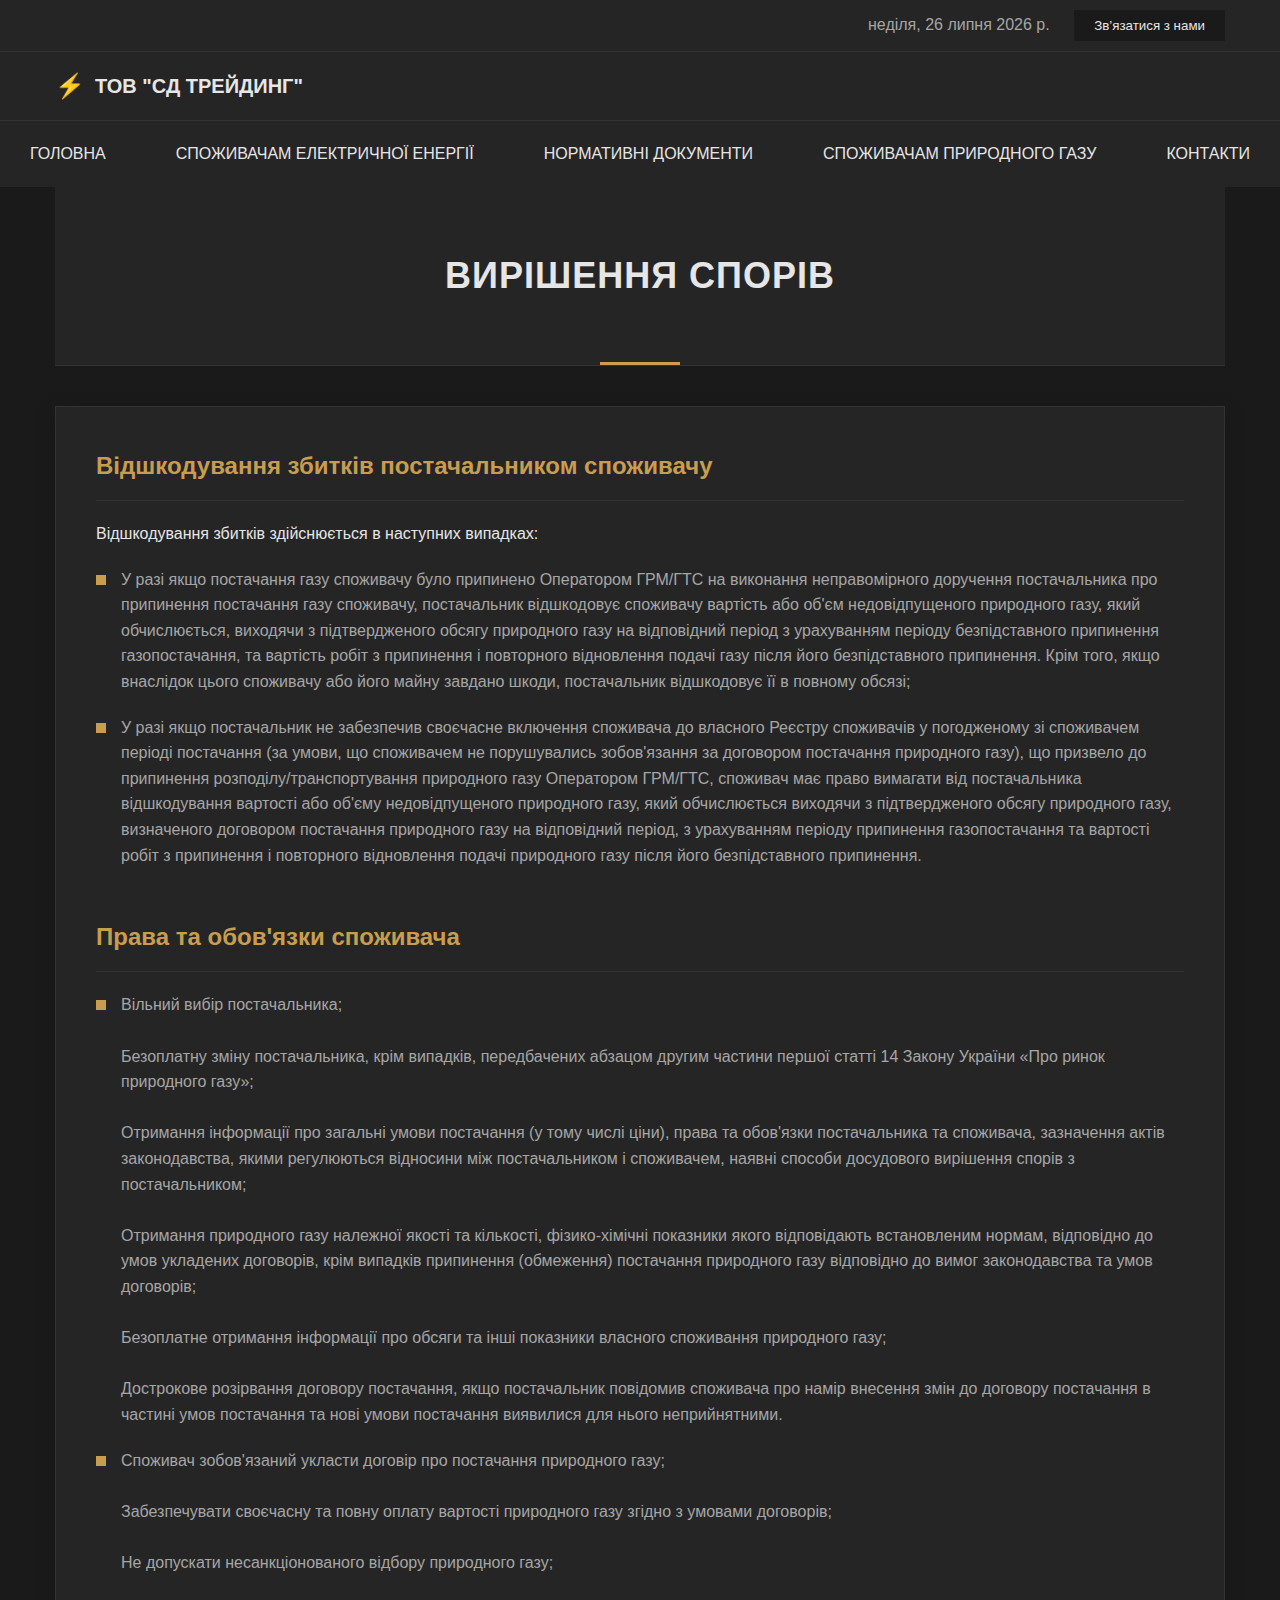
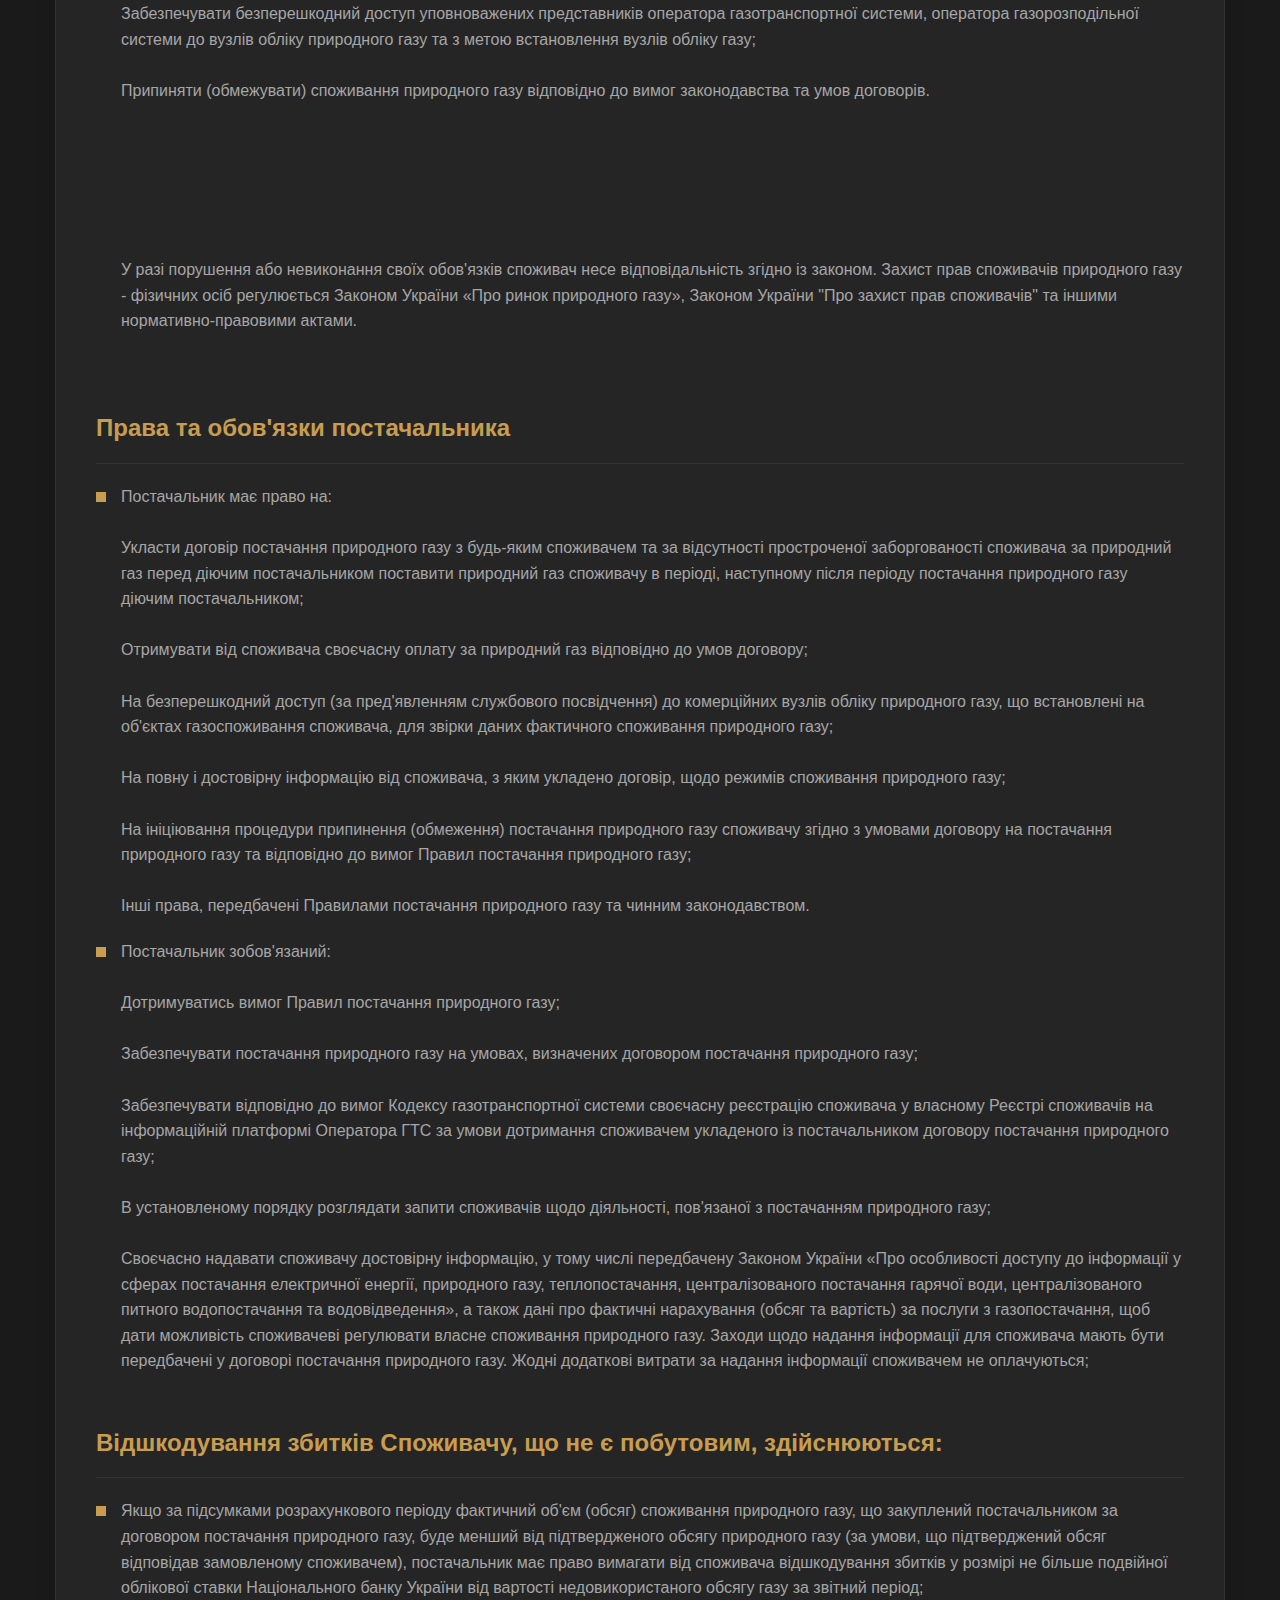
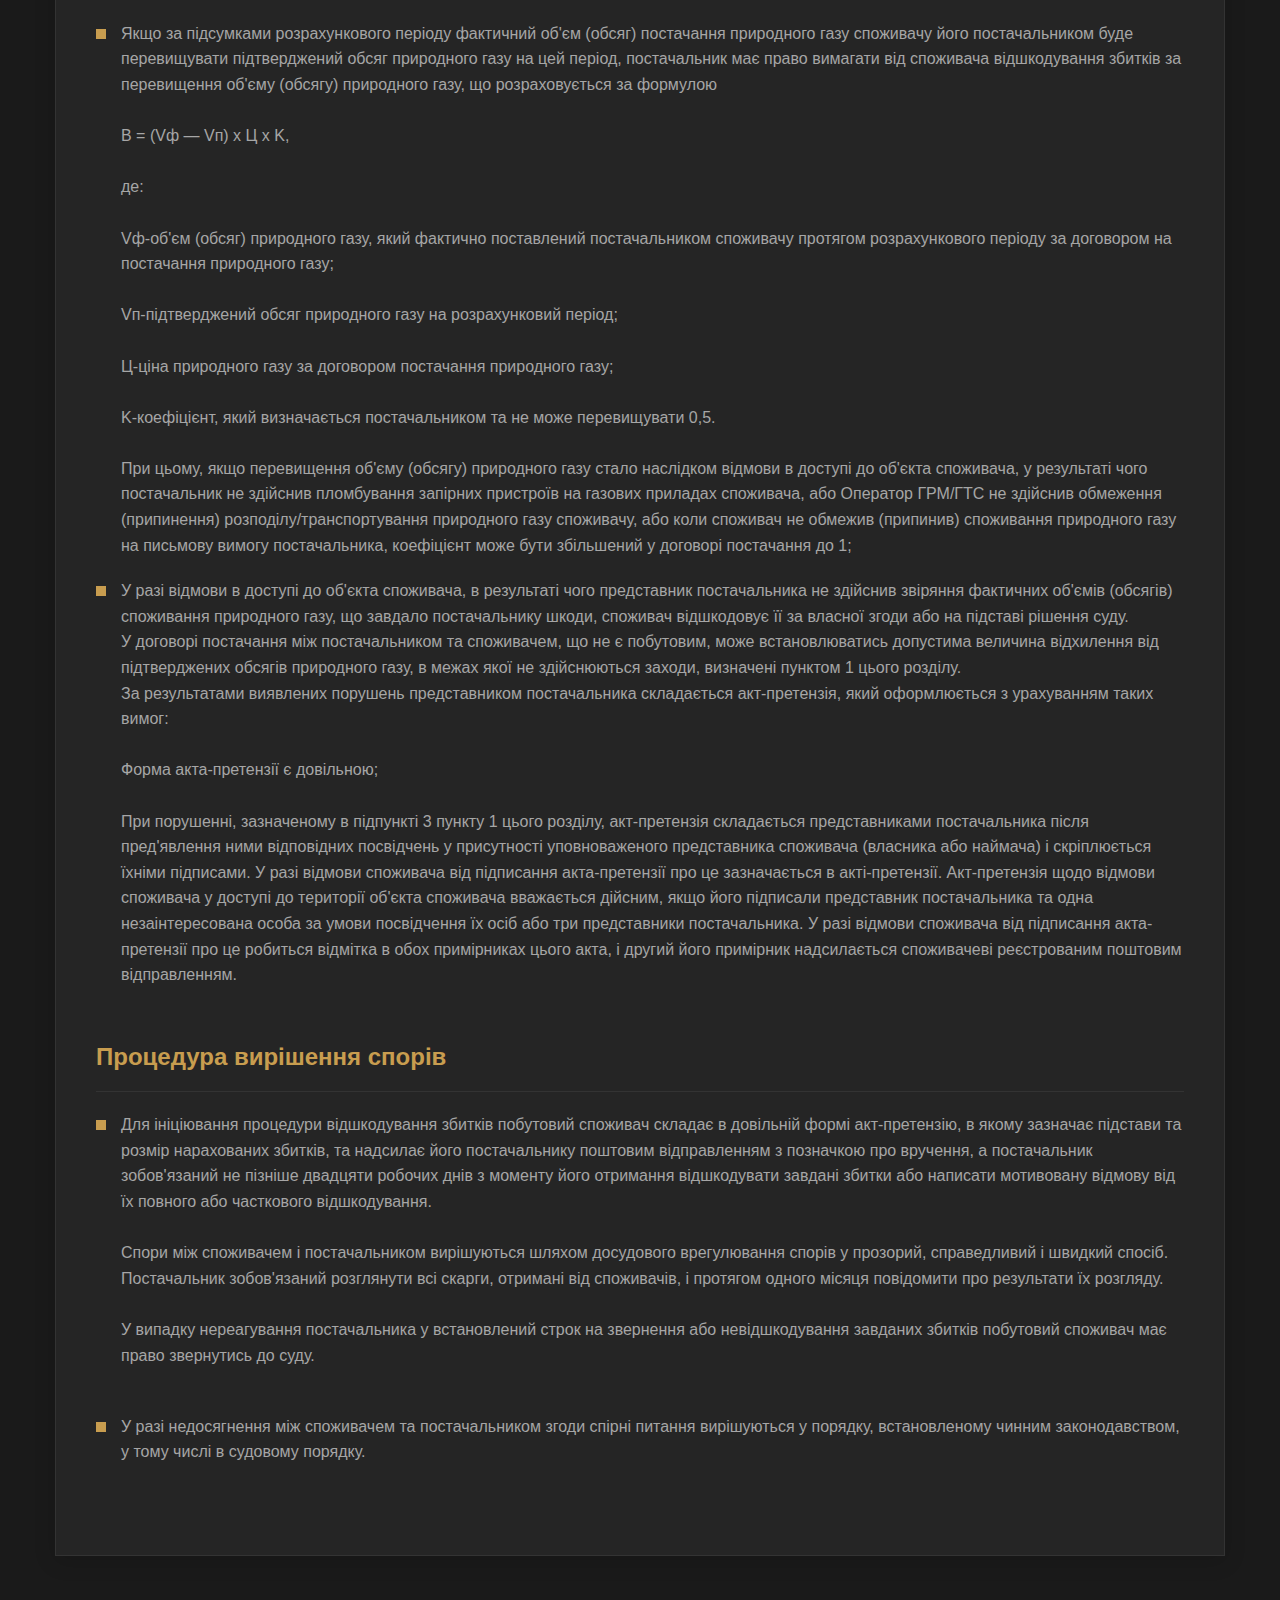
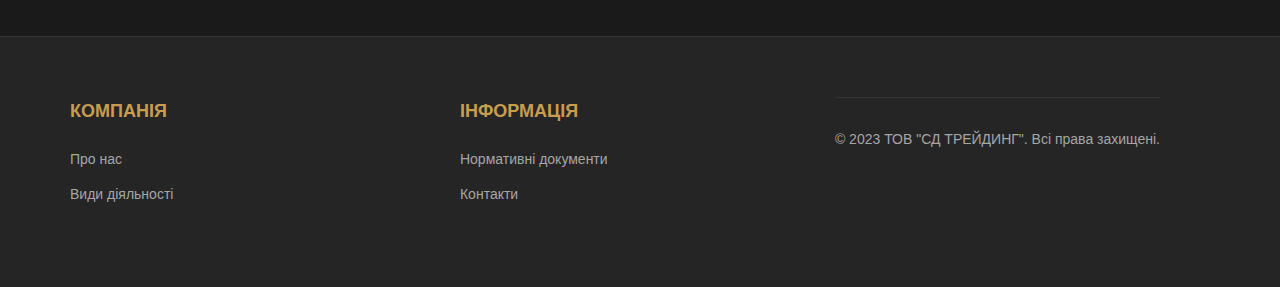
<file: ВИРІШЕННЯ СПОРІВ.html>
<!DOCTYPE html>
<html lang="uk">
<head>
    <meta charset="UTF-8">
    <meta name="viewport" content="width=device-width, initial-scale=1.0">
    <title>Вирішення спорів - ТОВ "СД ТРЕЙДИНГ"</title>
    <link rel="stylesheet" href="style.css">
</head>
<body>
    <header class="top-header">
        <div class="container">
            <span class="date"><!-- JS вставить дату --></span>
            <button class="btn" onclick="window.location='Контакти.html'">Зв’язатися з нами</button>
        </div>
    </header>

       <!-- Main Header -->
       <div class="main-header">
        <div class="container">
            <div class="header-content">
                <div class="logo">
                    <span class="logo-icon">⚡</span>
                    <div class="logo-text">ТОВ "СД ТРЕЙДИНГ"</div>
                </div>
                <div class="social-icons">
                    <a href="#"><i class="fab fa-facebook-f"></i></a>
                    <a href="#"><i class="fab fa-twitter"></i></a>
                    <a href="#"><i class="fab fa-instagram"></i></a>
                </div>
            </div>
        </div>
    </div>



        <nav class="nav-menu">
            <div class="container">
              <ul>
                <li><a href="Головна.html">Головна</a></li>
                <li class="dropdown">
                    <a href="#">Споживачам електричної енергії</a>
                    <div class="dropdown-content">
                      <a href="ПОСТАЧАННЯ ЕЛЕКТРИЧНОЇ ЕНЕРГІЇ.html">ПОСТАЧАННЯ ЕЛЕКТРИЧНОЇ ЕНЕРГІЇ</a>
                      <a href="Нормативні документи.html#electricity">Нормативні документи (Електрика)</a>
                      <a href="Зверненя споживачів.html">Зверненя споживачів</a>
                      <a href="Електробезпека.html">ЕлектроБезпека</a>
             
                  </div>
                </li>
                <li><a href="Нормативні документи.html">Нормативні документи</a></li>
                <li class="dropdown">
                    <a href="#">Споживачам природного газу</a>
                    <div class="dropdown-content">
                      <a href="Загальні умови постачання природного газу.html">Загальні умови постачання природного газу</a>
                      <a href="Нормативні документи.html#gas">Нормативні документи (Газ)</a>
                      <a href="https://www.dropbox.com/scl/fi/y2skr5cqv2uw4tfcz8aty/_-_-_-_-_-1.pdf?rlkey=f0uvdjx2hbrt6gmnakfx0kg8d&e=1&dl=0">Права та обов'язки постачальника і споживача</a>
                      <a href="https://docs.google.com/document/d/1Q5EDtDAbio9xxLHJuH9ZW2icRQAlpd6a1iHmaYI5HKM/edit?pli=1&tab=t.0">Договір постачання природного газу</a>
                      <a href="ВИРІШЕННЯ СПОРІВ.html">Вирішення спорів</a>
                  </div>
                </li>
                <li><a href="Контакти.html">Контакти</a></li>
              </ul>
            </div>
          </nav>
          
      

    <main>
        <section class="gas-terms-content">
            <div class="container">
                <div class="page-header">
                    <h1>Вирішення спорів</h1>
                </div>

                <div class="terms-content">
                    <div class="terms-section">
                        <h2>Відшкодування збитків постачальником споживачу</h2>
                        <p class="section-intro">Відшкодування збитків здійснюється в наступних випадках:</p>
                        <div class="terms-item">
                            <div class="item-marker"></div>
                            <p>У разі якщо постачання газу споживачу було припинено Оператором ГРМ/ГТС на виконання неправомірного доручення постачальника про припинення постачання газу споживачу, постачальник відшкодовує споживачу вартість або об'єм недовідпущеного природного газу, який обчислюється, виходячи з підтвердженого обсягу природного газу на відповідний період з урахуванням періоду безпідставного припинення газопостачання, та вартість робіт з припинення і повторного відновлення подачі газу після його безпідставного припинення. Крім того, якщо внаслідок цього споживачу або його майну завдано шкоди, постачальник відшкодовує її в повному обсязі;</p>
                        </div>
                        <div class="terms-item">
                            <div class="item-marker"></div>
                            <p>У разі якщо постачальник не забезпечив своєчасне включення споживача до власного Реєстру споживачів у погодженому зі споживачем періоді постачання (за умови, що споживачем не порушувались зобов'язання за договором постачання природного газу), що призвело до припинення розподілу/транспортування природного газу Оператором ГРМ/ГТС, споживач має право вимагати від постачальника відшкодування вартості або об'єму недовідпущеного природного газу, який обчислюється виходячи з підтвердженого обсягу природного газу, визначеного договором постачання природного газу на відповідний період, з урахуванням періоду припинення газопостачання та вартості робіт з припинення і повторного відновлення подачі природного газу після його безпідставного припинення.</p>
                        </div>
                    </div>

                    <div class="terms-section">
                        <h2>Права та обов'язки споживача</h2>
                        <div class="terms-item">
                            <div class="item-marker"></div>
                            <p>
                                Вільний вибір постачальника;<br><br>
                                Безоплатну зміну постачальника, крім випадків, передбачених абзацом другим частини першої статті 14 Закону України «Про ринок природного газу»;<br><br>
                                Отримання інформації про загальні умови постачання (у тому числі ціни), права та обов'язки постачальника та споживача, зазначення актів законодавства, якими регулюються відносини між постачальником і споживачем, наявні способи досудового вирішення спорів з постачальником;<br><br>
                                Отримання природного газу належної якості та кількості, фізико-хімічні показники якого відповідають встановленим нормам, відповідно до умов укладених договорів, крім випадків припинення (обмеження) постачання природного газу відповідно до вимог законодавства та умов договорів;<br><br>
                                Безоплатне отримання інформації про обсяги та інші показники власного споживання природного газу;<br><br>
                                Дострокове розірвання договору постачання, якщо постачальник повідомив споживача про намір внесення змін до договору постачання в частині умов постачання та нові умови постачання виявилися для нього неприйнятними.
                                </p>
                                
                        </div>
                        <div class="terms-item">
                            <div class="item-marker"></div>
                            <p>
                                Споживач зобов'язаний укласти договір про постачання природного газу;<br><br>
                                Забезпечувати своєчасну та повну оплату вартості природного газу згідно з умовами договорів;<br><br>
                                Не допускати несанкціонованого відбору природного газу;<br><br>
                                Забезпечувати безперешкодний доступ уповноважених представників оператора газотранспортної системи, оператора газорозподільної системи до вузлів обліку природного газу та з метою встановлення вузлів обліку газу;<br><br>
                                Припиняти (обмежувати) споживання природного газу відповідно до вимог законодавства та умов договорів.
                                <br><br><br><br> <br><br><br>У разі порушення або невиконання своїх обов'язків споживач несе відповідальність згідно із законом.
                                Захист прав споживачів природного газу - фізичних осіб регулюється Законом України «Про ринок природного газу», Законом України "Про захист прав споживачів" та іншими нормативно-правовими актами.<br><br>
                                </p>
                                
                        </div>
                    </div>
                    

                    <div class="terms-section">
                        <h2>Права та обов'язки постачальника</h2>
                        <div class="terms-item">
                            <div class="item-marker"></div>
                            <p>Постачальник має право на: <br><br>Укласти договір постачання природного газу з будь-яким споживачем та за відсутності простроченої заборгованості споживача за природний газ перед діючим постачальником поставити природний газ споживачу в періоді, наступному після періоду постачання природного газу діючим постачальником;<br><br>
                                Отримувати від споживача своєчасну оплату за природний газ відповідно до умов договору;<br><br>
                                На безперешкодний доступ (за пред'явленням службового посвідчення) до комерційних вузлів обліку природного газу, що встановлені на об'єктах газоспоживання споживача, для звірки даних фактичного споживання природного газу;<br><br>
                                На повну і достовірну інформацію від споживача, з яким укладено договір, щодо режимів споживання природного газу;<br><br>
                                На ініціювання процедури припинення (обмеження) постачання природного газу споживачу згідно з умовами договору на постачання природного газу та відповідно до вимог Правил постачання природного газу;<br><br>
                                Інші права, передбачені Правилами постачання природного газу та чинним законодавством.</p>
                        </div>
                        <div class="terms-item">
                            <div class="item-marker"></div>
                            <p>Постачальник зобов'язаний: <br><br>Дотримуватись вимог Правил постачання природного газу;<br><br>
                                Забезпечувати постачання природного газу на умовах, визначених договором постачання природного газу;<br><br>
                                Забезпечувати відповідно до вимог Кодексу газотранспортної системи своєчасну реєстрацію споживача у власному Реєстрі споживачів на інформаційній платформі Оператора ГТС за умови дотримання споживачем укладеного із постачальником договору постачання природного газу;<br><br>
                                В установленому порядку розглядати запити споживачів щодо діяльності, пов'язаної з постачанням природного газу;<br><br>
                                Своєчасно надавати споживачу достовірну інформацію, у тому числі передбачену Законом України «Про особливості доступу до інформації у сферах постачання електричної енергії, природного газу, теплопостачання, централізованого постачання гарячої води, централізованого питного водопостачання та водовідведення», а також дані про фактичні нарахування (обсяг та вартість) за послуги з газопостачання, щоб дати можливість споживачеві регулювати власне споживання природного газу. Заходи щодо надання інформації для споживача мають бути передбачені у договорі постачання природного газу. Жодні додаткові витрати за надання інформації споживачем не оплачуються;</p>
                        </div>
                    </div>

                    <div class="terms-section">
                        <h2>Відшкодування збитків Споживачу, що не є побутовим, здійснюються:</h2>
                        <div class="terms-item">
                            <div class="item-marker"></div>
                            <p>Якщо за підсумками розрахункового періоду фактичний об'єм (обсяг) споживання природного газу, що закуплений постачальником за договором постачання природного газу, буде менший від підтвердженого обсягу природного газу (за умови, що підтверджений обсяг відповідав замовленому споживачем), постачальник має право вимагати від споживача відшкодування збитків у розмірі не більше подвійної облікової ставки Національного банку України від вартості недовикористаного обсягу газу за звітний період;</p>
                        </div>
                        <div class="terms-item">
                            <div class="item-marker"></div>
                            <p>Якщо за підсумками розрахункового періоду фактичний об'єм (обсяг) постачання природного газу споживачу його постачальником буде перевищувати підтверджений обсяг природного газу на цей період, постачальник має право вимагати від споживача відшкодування збитків за перевищення об'єму (обсягу) природного газу, що розраховується за формулою<br><br>

                                В = (Vф — Vп) x Ц х K,<br><br>
                                
                                де:<br><br>
                                
                                Vф-об'єм (обсяг) природного газу, який фактично поставлений постачальником споживачу протягом розрахункового періоду за договором на постачання природного газу;<br><br>
                                
                                Vп-підтверджений обсяг природного газу на розрахунковий період;<br><br>
                                
                                Ц-ціна природного газу за договором постачання природного газу;<br><br>
                                
                                K-коефіцієнт, який визначається постачальником та не може перевищувати 0,5.<br><br>
                                
                                При цьому, якщо перевищення об'єму (обсягу) природного газу стало наслідком відмови в доступі до об'єкта споживача, у результаті чого постачальник не здійснив пломбування запірних пристроїв на газових приладах споживача, або Оператор ГРМ/ГТС не здійснив обмеження (припинення) розподілу/транспортування природного газу споживачу, або коли споживач не обмежив (припинив) споживання природного газу на письмову вимогу постачальника, коефіцієнт може бути збільшений у договорі постачання до 1;</p>
                        </div>
                        <div class="terms-item">
                            <div class="item-marker"></div>
                            <p>У разі відмови в доступі до об'єкта споживача, в результаті чого представник постачальника не здійснив звіряння фактичних об'ємів (обсягів) споживання природного газу, що завдало постачальнику шкоди, споживач відшкодовує її за власної згоди або на підставі рішення суду.<br>
                                У договорі постачання між постачальником та споживачем, що не є побутовим, може встановлюватись допустима величина відхилення від підтверджених обсягів природного газу, в межах якої не здійснюються заходи, визначені пунктом 1 цього розділу.<br>
                                За результатами виявлених порушень представником постачальника складається акт-претензія, який оформлюється з урахуванням таких вимог:<br><br>
                                Форма акта-претензії є довільною;<br><br>
                                При порушенні, зазначеному в підпункті 3 пункту 1 цього розділу, акт-претензія складається представниками постачальника після пред'явлення ними відповідних посвідчень у присутності уповноваженого представника споживача (власника або наймача) і скріплюється їхніми підписами. У разі відмови споживача від підписання акта-претензії про це зазначається в акті-претензії. Акт-претензія щодо відмови споживача у доступі до території об'єкта споживача вважається дійсним, якщо його підписали представник постачальника та одна незаінтересована особа за умови посвідчення їх осіб або три представники постачальника. У разі відмови споживача від підписання акта-претензії про це робиться відмітка в обох примірниках цього акта, і другий його примірник надсилається споживачеві реєстрованим поштовим відправленням.</p>
                        </div>
                    </div>

                    <div class="terms-section">
                        <h2>Процедура вирішення спорів</h2>
                        <div class="terms-item">
                            <div class="item-marker"></div>
                            <p>Для ініціювання процедури відшкодування збитків побутовий споживач складає в довільній формі акт-претензію, в якому зазначає підстави та розмір нарахованих збитків, та надсилає його постачальнику поштовим відправленням з позначкою про вручення, а постачальник зобов'язаний не пізніше двадцяти робочих днів з моменту його отримання відшкодувати завдані збитки або написати мотивовану відмову від їх повного або часткового відшкодування.<br><br>

                                Спори між споживачем і постачальником вирішуються шляхом досудового врегулювання спорів у прозорий, справедливий і швидкий спосіб. Постачальник зобов'язаний розглянути всі скарги, отримані від споживачів, і протягом одного місяця повідомити про результати їх розгляду.<br><br>
                                
                                У випадку нереагування постачальника у встановлений строк на звернення або невідшкодування завданих збитків побутовий споживач має право звернутись до суду.<br><br>
                                
                               </p>
                        </div>
                        <div class="terms-item">
                            <div class="item-marker"></div>
                            <p> У разі недосягнення між споживачем та постачальником згоди спірні питання вирішуються у порядку, встановленому чинним законодавством, у тому числі в судовому порядку.</p>
                        </div>
                    </div>
                </div>
            </div>
        </section>
    </main>

   <!-- Footer -->
   <footer class="footer">
    <div class="container">
        <div class="footer-columns">
            <div class="footer-column">
                <h3>Компанія</h3>
                <ul>
                    <li><a href="Головна.html">Про нас</a></li>
                    <li><a href="Головна.html">Види діяльності</a></li>
                </ul>
            </div>
            <div class="footer-column">
                <h3>Інформація</h3>
                <ul>
                    <li><a href="Нормативні документи.html">Нормативні документи</a></li>
                    <li><a href="Контакти.html">Контакти</a></li>
                </ul>
            </div>
           
        <div class="copyright">
            © 2023 ТОВ "СД ТРЕЙДИНГ". Всі права захищені.
        </div>
    </div>
</footer>
</body>
</html>
</body>
<script>
    // Показ сьогоднішньої дати у Top Header
    document.querySelector('.date').textContent = new Date().toLocaleDateString('uk-UA', {
        weekday: 'long', year: 'numeric', month: 'long', day: 'numeric'
    });
</script>
</html>
</body>
</html>
</file>
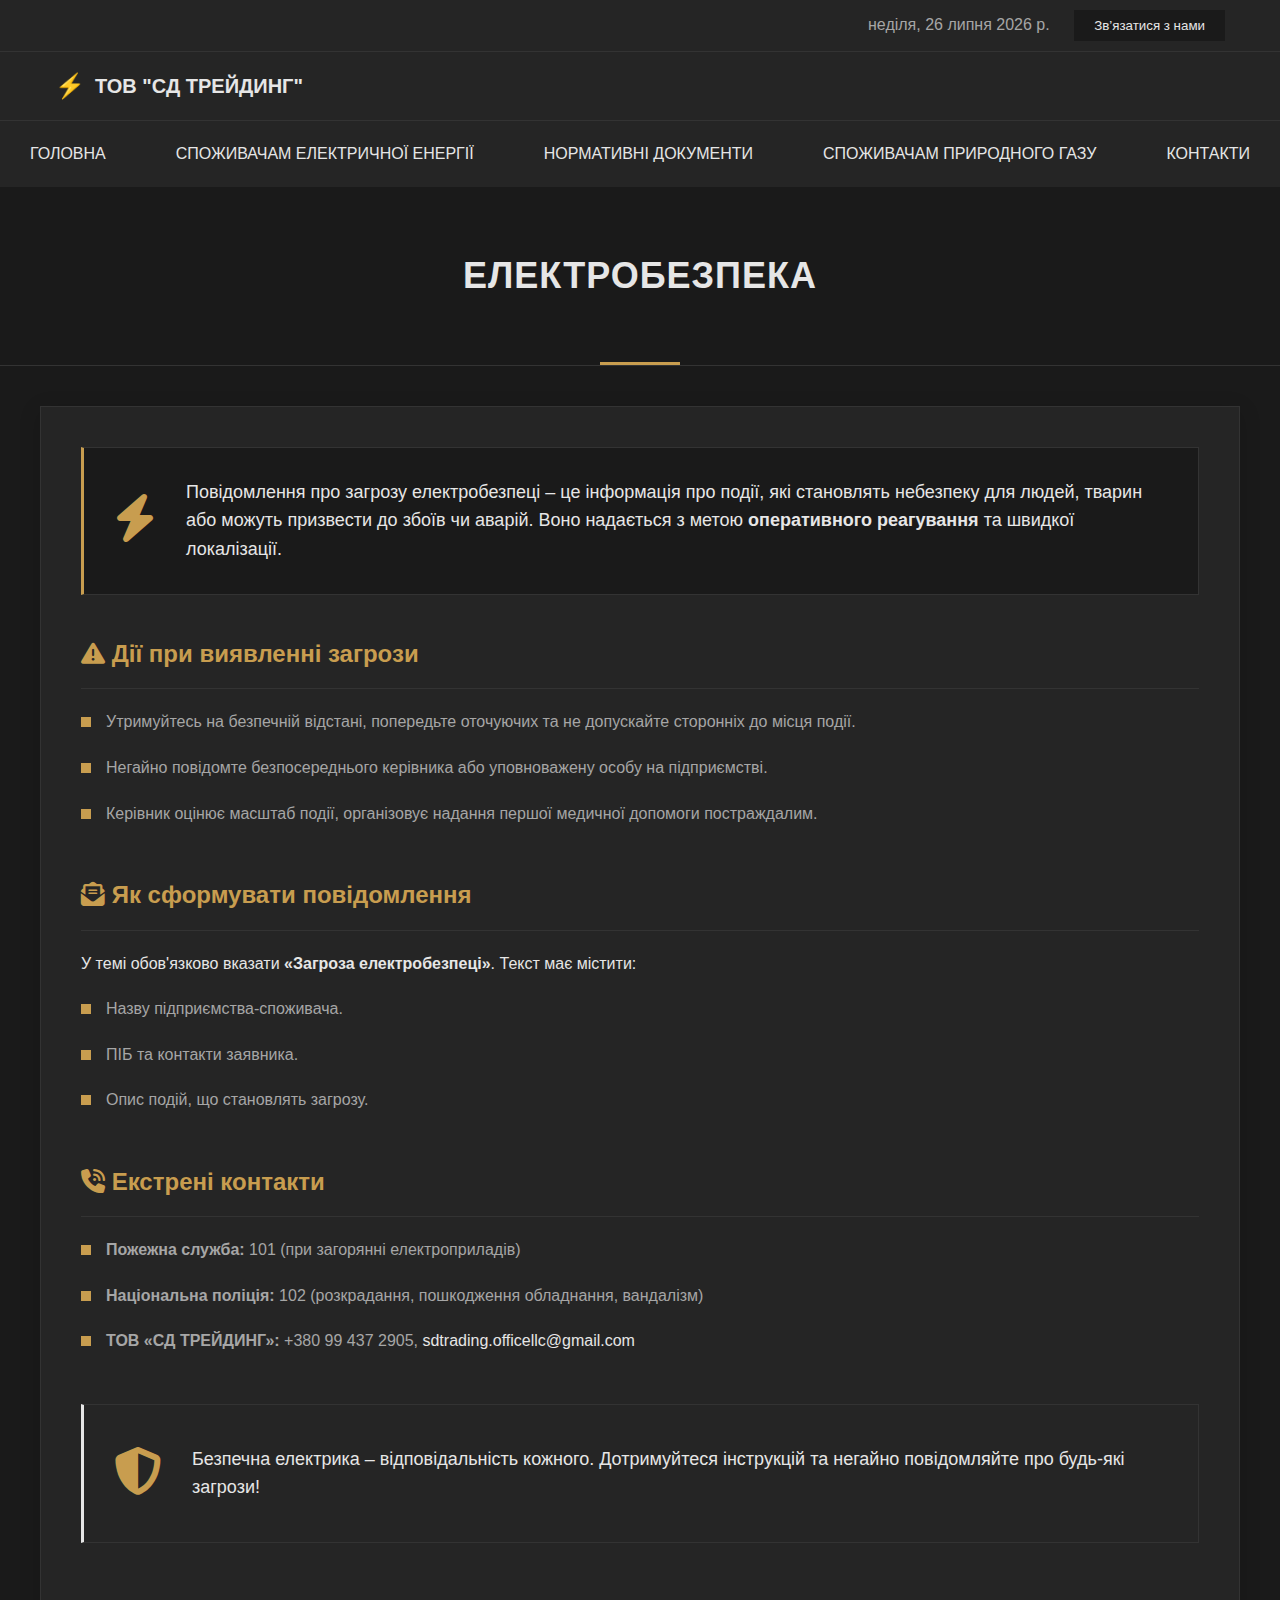
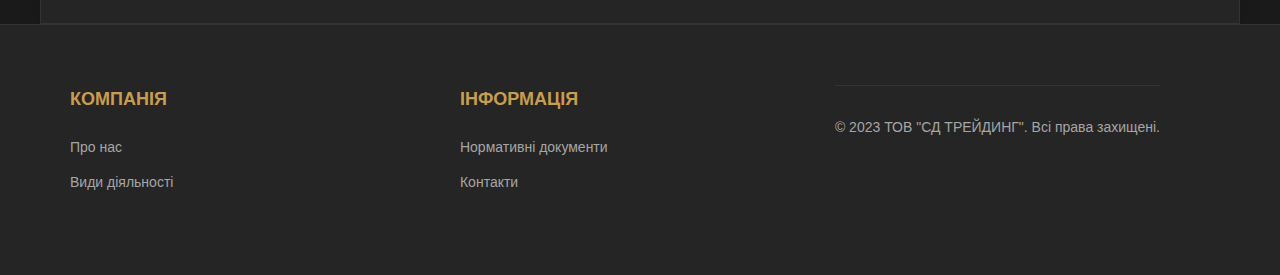
<file: Електробезпека.html>
<!DOCTYPE html>
<html lang="uk">
<head>
    <meta charset="UTF-8" />
    <meta name="viewport" content="width=device-width, initial-scale=1.0" />
    <title>Електробезпека – ТОВ «СД ТРЕЙДИНГ»</title>
    <link rel="stylesheet" href="style.css" />
    <!-- Icons -->
    <link rel="stylesheet" href="https://cdnjs.cloudflare.com/ajax/libs/font-awesome/6.5.0/css/all.min.css" />
</head>
<body>
    <!-- Top header (дата / CTA можна змінити під CMS)-->
    <header class="top-header">
        <div class="container">
            <span class="date"><!-- JS вставить дату --></span>
            <button class="btn" onclick="window.location='Контакти.html'">Зв’язатися з нами</button>
        </div>
    </header>

       <!-- Main Header -->
       <div class="main-header">
        <div class="container">
            <div class="header-content">
                <div class="logo">
                    <span class="logo-icon">⚡</span>
                    <div class="logo-text">ТОВ "СД ТРЕЙДИНГ"</div>
                </div>
                </div>
            </div>
        </div>
    </div>


    <!-- Navigation -->
    <nav class="nav-menu">
        <div class="container">
            <ul>
                <li><a href="Головна.html">Головна</a></li>
                <li class="dropdown">
                    <a href="#">Споживачам електричної енергії</a>
                    <div class="dropdown-content">
                        <a href="ПОСТАЧАННЯ ЕЛЕКТРИЧНОЇ ЕНЕРГІЇ.html">ПОСТАЧАННЯ ЕЛЕКТРИЧНОЇ ЕНЕРГІЇ</a>
                        <a href="Нормативні документи.html#electricity">Нормативні документи (Електрика)</a>
                        <a href="Зверненя споживачів.html">Зверненя споживачів</a>
                        <a href="Електробезпека.html" class="active">Електробезпека</a>
                    </div>
                </li>
                <li><a href="Нормативні документи.html">Нормативні документи</a></li>
                <li class="dropdown">
                    <a href="#">Споживачам природного газу</a>
                    <div class="dropdown-content">
                        <a href="Загальні умови постачання природного газу.html">Загальні умови постачання природного газу</a>
                        <a href="Нормативні документи.html#gas">Нормативні документи (Газ)</a>
                        <a href="https://www.dropbox.com/scl/fi/y2skr5cqv2uw4tfcz8aty/_-_-_-_-_-1.pdf?rlkey=f0uvdjx2hbrt6gmnakfx0kg8d&e=1&dl=0" target="_blank">Права та обов'язки</a>
                        <a href="https://docs.google.com/document/d/1Q5EDtDAbio9xxLHJuH9ZW2icRQAlpd6a1iHmaYI5HKM/edit?pli=1&tab=t.0" target="_blank">Договір постачання газу</a>
                        <a href="ВИРІШЕННЯ СПОРІВ.html">Вирішення спорів</a>
                    </div>
                </li>
                <li><a href="Контакти.html">Контакти</a></li>
            </ul>
        </div>
    </nav>

    <!-- Page header / hero-->
    <section class="page-header" style="background:url('https://images.unsplash.com/photo-1581091870625-1c980af12d98?auto=format&fit=crop&w=1400&q=60') center/cover no-repeat;">
        <h1>Електробезпека</h1>
    </section>

    <main class="safety-content">
        <div class="container terms-content">
            <!-- Intro block -->
            <div class="intro-block">
                <div class="intro-icon"><i class="fas fa-bolt"></i></div>
                <p class="intro-text">
                    Повідомлення про загрозу електробезпеці – це інформація про події, які
                    становлять небезпеку для людей, тварин або можуть призвести до
                    збоїв чи аварій. Воно надається з метою <strong>оперативного
                    реагування</strong> та швидкої локалізації.
                </p>
            </div>

            <!-- What to do section -->
            <div class="terms-section">
                <h2><i class="fas fa-triangle-exclamation"></i> Дії при виявленні загрози</h2>
                <div class="terms-item"><span class="item-marker"></span><p>Утримуйтесь на безпечній відстані, попередьте оточуючих та не допускайте сторонніх до місця події.</p></div>
                <div class="terms-item"><span class="item-marker"></span><p>Негайно повідомте безпосереднього керівника або уповноважену особу на підприємстві.</p></div>
                <div class="terms-item"><span class="item-marker"></span><p>Керівник оцінює масштаб події, організовує надання першої медичної допомоги постраждалим.</p></div>
            </div>

            <!-- Content with icons -->
            <div class="terms-section">
                <h2><i class="fas fa-envelope-open-text"></i> Як сформувати повідомлення</h2>
                <p class="section-intro">У темі обов'язково вказати <strong>«Загроза електробезпеці»</strong>. Текст має містити:</p>
                <div class="terms-item"><span class="item-marker"></span><p>Назву підприємства‑споживача.</p></div>
                <div class="terms-item"><span class="item-marker"></span><p>ПІБ та контакти заявника.</p></div>
                <div class="terms-item"><span class="item-marker"></span><p>Опис подій, що становлять загрозу.</p></div>
            </div>

            <!-- Emergency numbers section -->
            <div class="terms-section">
                <h2><i class="fas fa-phone-volume"></i> Екстрені контакти</h2>
                <div class="terms-item"><span class="item-marker"></span><p><strong>Пожежна служба:</strong> 101 (при загорянні електроприладів)</p></div>
                <div class="terms-item"><span class="item-marker"></span><p><strong>Національна поліція:</strong> 102 (розкрадання, пошкодження обладнання, вандалізм)</p></div>
                <div class="terms-item"><span class="item-marker"></span><p><strong>ТОВ «СД ТРЕЙДИНГ»:</strong> +380&nbsp;99&nbsp;437&nbsp;2905, <a href="mailto:sdtrading.officellc@gmail.com">sdtrading.officellc@gmail.com</a></p></div>
            </div>

            <!-- Reminder banner -->
            <div class="intro-block" style="border-left-color:var(--text-light); background:url() center/cover no-repeat;">
                <div class="intro-icon"><i class="fas fa-shield-alt"></i></div>
                <p class="intro-text">Безпечна електрика – відповідальність кожного. Дотримуйтеся інструкцій та негайно повідомляйте про будь‑які загрози!</p>
            </div>
        </div>
    </main>
   <!-- Footer -->
   <footer class="footer">
    <div class="container">
        <div class="footer-columns">
            <div class="footer-column">
                <h3>Компанія</h3>
                <ul>
                    <li><a href="Головна.html">Про нас</a></li>
                    <li><a href="Головна.html">Види діяльності</a></li>
                </ul>
            </div>
            <div class="footer-column">
                <h3>Інформація</h3>
                <ul>
                    <li><a href="Нормативні документи.html">Нормативні документи</a></li>
                    <li><a href="Контакти.html">Контакти</a></li>
                </ul>
            </div>
           
        <div class="copyright">
            © 2023 ТОВ "СД ТРЕЙДИНГ". Всі права захищені.
        </div>
    </div>
</footer>
</body>
</html>
<script>
    // Показ сьогоднішньої дати у Top Header
    document.querySelector('.date').textContent = new Date().toLocaleDateString('uk-UA', {
        weekday: 'long', year: 'numeric', month: 'long', day: 'numeric'
    });
</script>
</body>
</html>
</html>
</file>
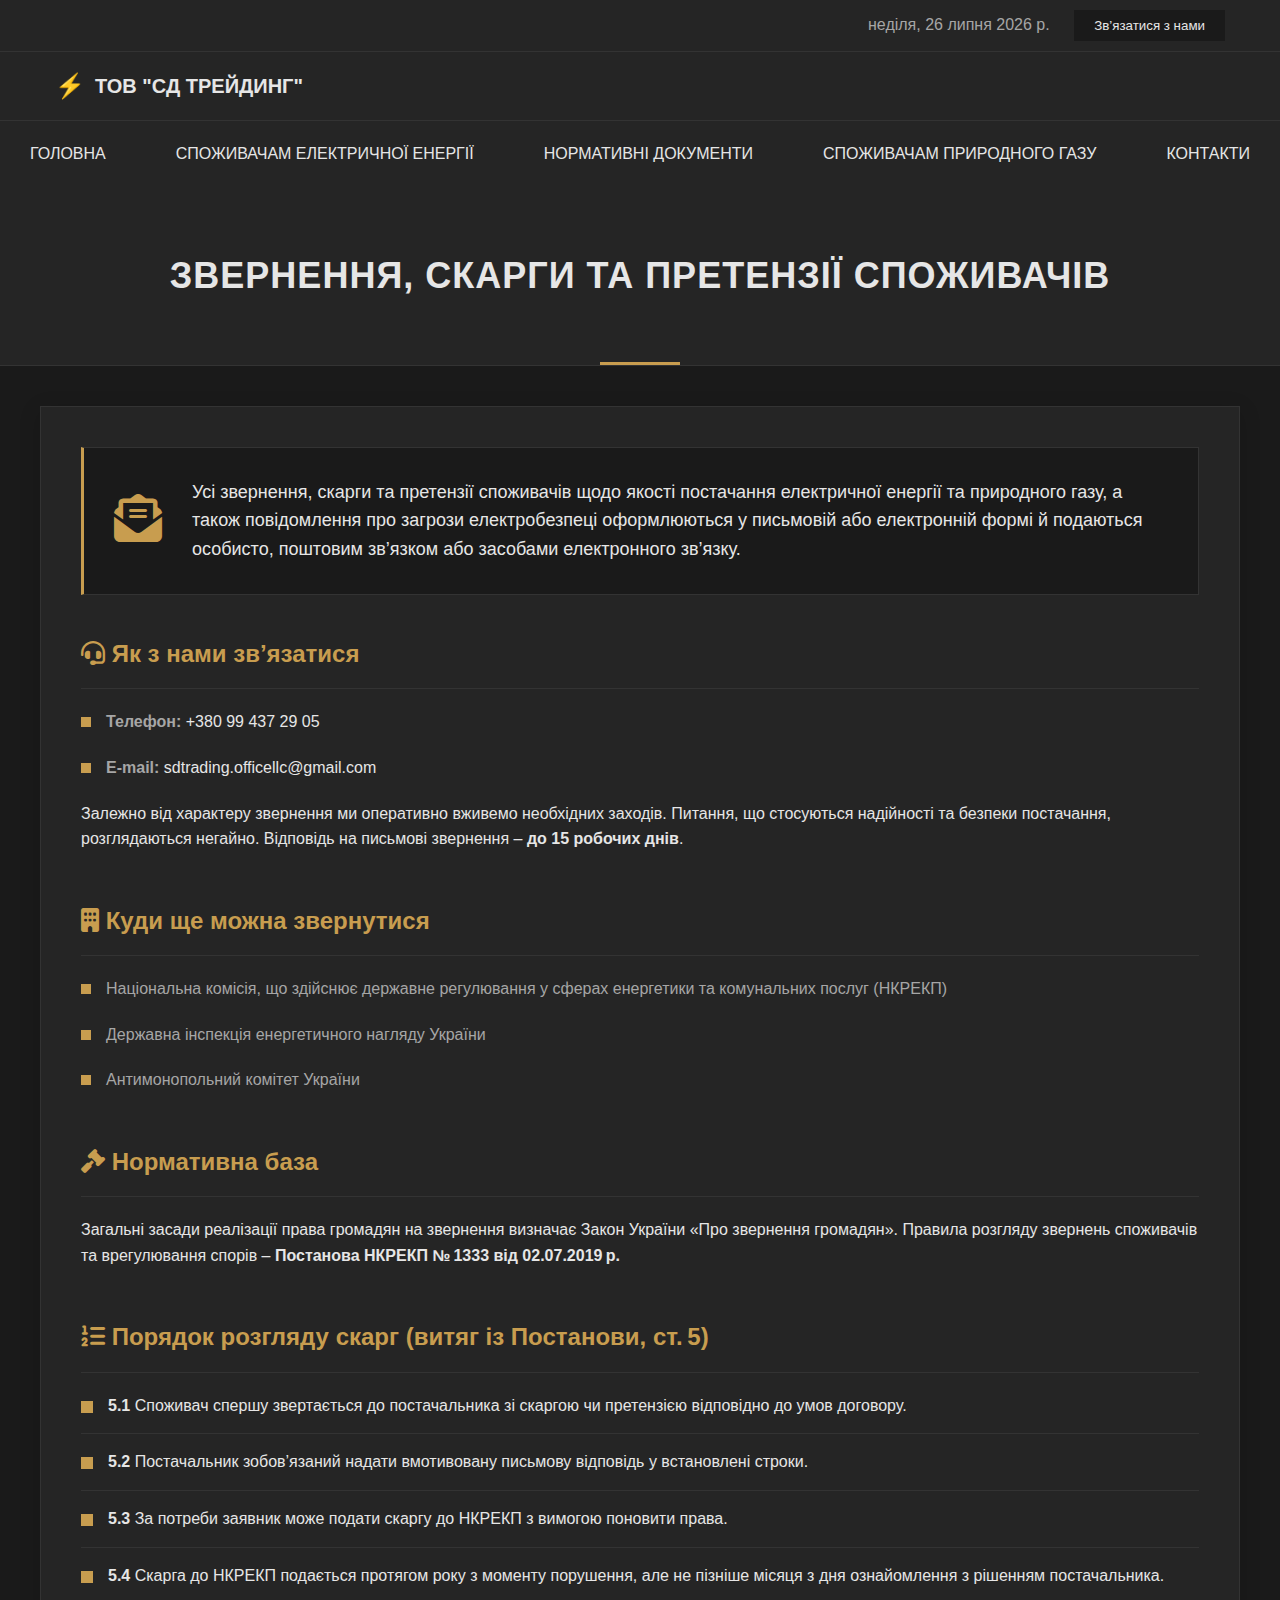
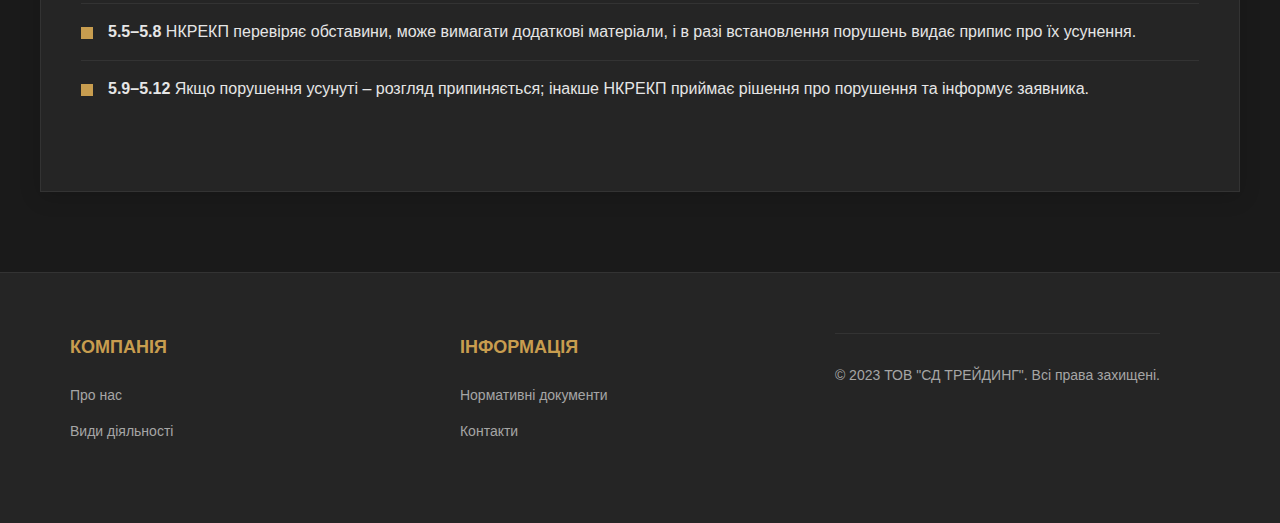
<file: Зверненя споживачів.html>
<!DOCTYPE html>
<html lang="uk">
<head>
    <meta charset="UTF-8" />
    <meta name="viewport" content="width=device-width, initial-scale=1.0" />
    <title>Звернення споживачів – ТОВ «СД ТРЕЙДИНГ»</title>
    <link rel="stylesheet" href="style.css" />
    <link rel="preconnect" href="https://fonts.googleapis.com">
    <link rel="preconnect" href="https://fonts.gstatic.com" crossorigin>
    <link href="https://cdnjs.cloudflare.com/ajax/libs/font-awesome/6.4.0/css/all.min.css" rel="stylesheet" />
</head>
<body>
    <!-- Top Header -->
    <header class="top-header">
        <div class="container">
            <span class="date"><!-- JS вставить дату --></span>
            <button class="btn" onclick="window.location='Контакти.html'">Зв’язатися з нами</button>
        </div>
    </header>

       <!-- Main Header -->
       <div class="main-header">
        <div class="container">
            <div class="header-content">
                <div class="logo">
                    <span class="logo-icon">⚡</span>
                    <div class="logo-text">ТОВ "СД ТРЕЙДИНГ"</div>
                </div>
                </div>
            </div>
        </div>
    </div>


    <!-- Navigation -->
    <nav class="nav-menu">
        <div class="container">
            <ul>
                <li><a href="Головна.html">Головна</a></li>
                <li class="dropdown">
                    <a href="#">Споживачам електричної енергії</a>
                    <div class="dropdown-content">
                        <a href="ПОСТАЧАННЯ ЕЛЕКТРИЧНОЇ ЕНЕРГІЇ.html">ПОСТАЧАННЯ ЕЛЕКТРИЧНОЇ ЕНЕРГІЇ</a>
                        <a href="Нормативні документи.html#electricity">Нормативні документи (Електрика)</a>
                        <a href="Зверненя споживачів.html" class="active">Зверненя споживачів</a>
                        <a href="Електробезпека.html">Електробезпека</a>
                    </div>
                </li>
                <li><a href="Нормативні документи.html">Нормативні документи</a></li>
                <li class="dropdown">
                    <a href="#">Споживачам природного газу</a>
                    <div class="dropdown-content">
                        <a href="Загальні умови постачання природного газу.html">Загальні умови постачання природного газу</a>
                        <a href="Нормативні документи.html#gas">Нормативні документи (Газ)</a>
                        <a href="https://www.dropbox.com/scl/fi/y2skr5cqv2uw4tfcz8aty/_-_-_-_-_-1.pdf?rlkey=f0uvdjx2hbrt6gmnakfx0kg8d&dl=0">Права та обов'язки постачальника і споживача</a>
                        <a href="https://docs.google.com/document/d/1Q5EDtDAbio9xxLHJuH9ZW2icRQAlpd6a1iHmaYI5HKM/edit">Договір постачання природного газу</a>
                        <a href="ВИРІШЕННЯ СПОРІВ.html">Вирішення спорів</a>
                    </div>
                </li>
                <li><a href="Контакти.html">Контакти</a></li>
            </ul>
        </div>
    </nav>

    <!-- Page Header -->
    <section class="page-header">
        <h1>Звернення, скарги та претензії споживачів</h1>
    </section>

    <main class="gas-terms-content">
        <div class="container terms-content">
            <!-- INTRO -->
            <div class="intro-block">
                <div class="intro-icon"><i class="fas fa-envelope-open-text"></i></div>
                <p class="intro-text">
                    Усі звернення, скарги та претензії споживачів щодо якості постачання електричної енергії та природного газу, а також повідомлення про загрози електробезпеці оформлюються у письмовій або електронній формі й подаються особисто, поштовим зв’язком або засобами електронного зв’язку.
                </p>
            </div>

            <!-- CONTACT OPTIONS -->
            <div class="terms-section">
                <h2><i class="fas fa-headset"></i> Як з нами зв’язатися</h2>
                <div class="terms-item">
                    <div class="item-marker"></div>
                    <p><strong>Телефон:</strong> <a href="tel:+380994372905">+380&nbsp;99&nbsp;437&nbsp;29&nbsp;05</a></p>
                </div>
                <div class="terms-item">
                    <div class="item-marker"></div>
                    <p><strong>E‑mail:</strong> <a href="mailto:sdtrading.officellc@gmail.com">sdtrading.officellc@gmail.com</a></p>
                </div>
                <p class="section-intro">Залежно від характеру звернення ми оперативно вживемо необхідних заходів. Питання, що стосуються надійності та безпеки постачання, розглядаються негайно. Відповідь на письмові звернення – <strong>до 15 робочих днів</strong>.</p>
            </div>

            <!-- EXTERNAL BODIES -->
            <div class="terms-section">
                <h2><i class="fas fa-building"></i> Куди ще можна звернутися</h2>
                <div class="terms-item"><div class="item-marker"></div><p>Національна комісія, що здійснює державне регулювання у сферах енергетики та комунальних послуг (НКРЕКП)</p></div>
                <div class="terms-item"><div class="item-marker"></div><p>Державна інспекція енергетичного нагляду України</p></div>
                <div class="terms-item"><div class="item-marker"></div><p>Антимонопольний комітет України</p></div>
            </div>

            <!-- LEGAL FRAMEWORK -->
            <div class="terms-section">
                <h2><i class="fas fa-gavel"></i> Нормативна база</h2>
                <p class="section-intro">
                    Загальні засади реалізації права громадян на звернення визначає Закон України «Про звернення громадян». 
                    Правила розгляду звернень споживачів та врегулювання спорів – 
                    <a href="https://zakon.rada.gov.ua/laws/show/v1333874-19#n127" target="_blank"><strong>Постанова НКРЕКП № 1333 від 02.07.2019 р.</strong></a>
                  </p>
                  
            </div>

            <!-- PROCEDURE -->
            <div class="terms-section">
                <h2><i class="fas fa-list-ol"></i> Порядок розгляду скарг (витяг із Постанови, ст. 5)</h2>
                <ul class="doc-list">
                    <li class="doc-item"><div class="doc-marker"></div><p><strong>5.1</strong> Споживач спершу звертається до постачальника зі скаргою чи претензією відповідно до умов договору.</p></li>
                    <li class="doc-item"><div class="doc-marker"></div><p><strong>5.2</strong> Постачальник зобов’язаний надати вмотивовану письмову відповідь у встановлені строки.</p></li>
                    <li class="doc-item"><div class="doc-marker"></div><p><strong>5.3</strong> За потреби заявник може подати скаргу до НКРЕКП з вимогою поновити права.</p></li>
                    <li class="doc-item"><div class="doc-marker"></div><p><strong>5.4</strong> Скарга до НКРЕКП подається протягом року з моменту порушення, але не пізніше місяця з дня ознайомлення з рішенням постачальника.</p></li>
                    <li class="doc-item"><div class="doc-marker"></div><p><strong>5.5–5.8</strong> НКРЕКП перевіряє обставини, може вимагати додаткові матеріали, і в разі встановлення порушень видає припис про їх усунення.</p></li>
                    <li class="doc-item"><div class="doc-marker"></div><p><strong>5.9–5.12</strong> Якщо порушення усунуті – розгляд припиняється; інакше НКРЕКП приймає рішення про порушення та інформує заявника.</p></li>
                </ul>
            </div>

        </div>
    </main>

   <!-- Footer -->
   <footer class="footer">
    <div class="container">
        <div class="footer-columns">
            <div class="footer-column">
                <h3>Компанія</h3>
                <ul>
                    <li><a href="Головна.html">Про нас</a></li>
                    <li><a href="Головна.html">Види діяльності</a></li>
                </ul>
            </div>
            <div class="footer-column">
                <h3>Інформація</h3>
                <ul>
                    <li><a href="Нормативні документи.html">Нормативні документи</a></li>
                    <li><a href="Контакти.html">Контакти</a></li>
                </ul>
            </div>
           
        <div class="copyright">
            © 2023 ТОВ "СД ТРЕЙДИНГ". Всі права захищені.
        </div>
    </div>
</footer>
</body>
</html>

    <script>
        // Показ сьогоднішньої дати у Top Header
        document.querySelector('.date').textContent = new Date().toLocaleDateString('uk-UA', {
            weekday: 'long', year: 'numeric', month: 'long', day: 'numeric'
        });
    </script>
</body>
</html>
</file>
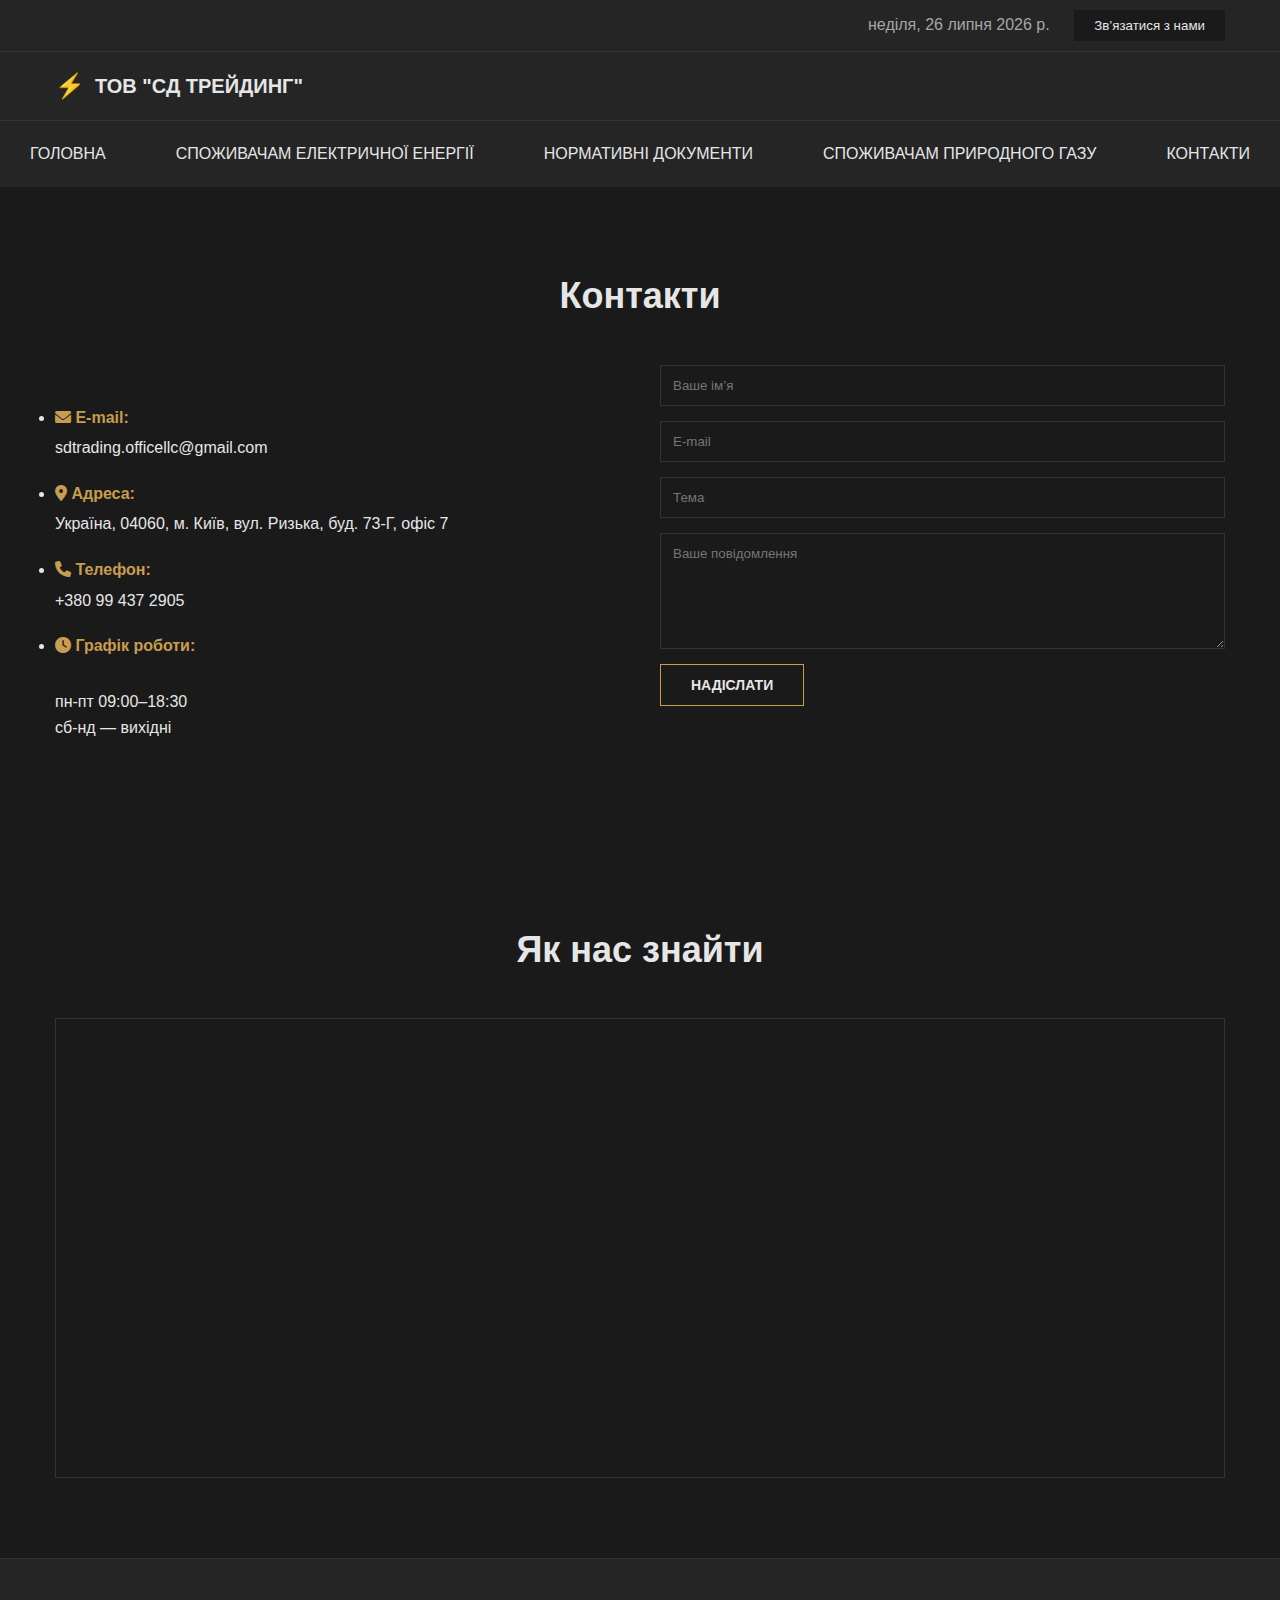
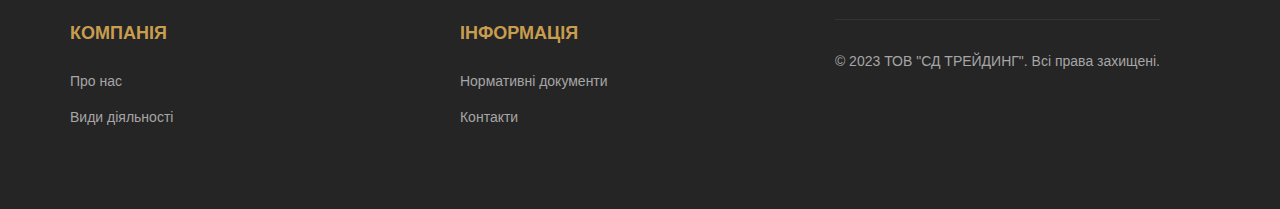
<file: Контакти.html>
<!DOCTYPE html>
<html lang="uk">
<head>
    <meta charset="UTF-8" />
    <meta name="viewport" content="width=device-width, initial-scale=1.0" />
    <title>Контакти – ТОВ "СД ТРЕЙДИНГ"</title>
    <!-- Основні стилі сайту -->
    <link rel="stylesheet" href="style.css" />
    <!-- Font Awesome для іконок -->
    <link rel="stylesheet" href="https://cdnjs.cloudflare.com/ajax/libs/font-awesome/6.0.0-beta3/css/all.min.css" />
</head>
<body>
    <!-- Top Header -->
    <header class="top-header">
        <div class="container">
            <span class="date"><!-- JS вставить дату --></span>
            <button class="btn" onclick="window.location='Контакти.html'">Зв’язатися з нами</button>
        </div>
    </header>

       <!-- Main Header -->
       <div class="main-header">
        <div class="container">
            <div class="header-content">
                <div class="logo">
                    <span class="logo-icon">⚡</span>
                    <div class="logo-text">ТОВ "СД ТРЕЙДИНГ"</div>
                </div>
              
                </div>
            </div>
        </div>
    </div>


    <!-- Navigation -->
    <nav class="nav-menu">
        <div class="container">
            <ul>
                <li><a href="Головна.html">Головна</a></li>
                <li class="dropdown">
                    <a href="#">Споживачам електричної енергії</a>
                    <div class="dropdown-content">
                        <a href="ПОСТАЧАННЯ ЕЛЕКТРИЧНОЇ ЕНЕРГІЇ.html">ПОСТАЧАННЯ ЕЛЕКТРИЧНОЇ ЕНЕРГІЇ</a>
                        <a href="Нормативні документи.html#electricity">Нормативні документи (Електрика)</a>
                        <a href="Зверненя споживачів.html">Зверненя споживачів</a>
                        <a href="Електробезпека.html">Електробезпека</a>
                    </div>
                </li>
                <li><a href="Нормативні документи.html">Нормативні документи</a></li>
                <li class="dropdown">
                    <a href="#">Споживачам природного газу</a>
                    <div class="dropdown-content">
                        <a href="Загальні умови постачання природного газу.html">Загальні умови постачання природного газу</a>
                        <a href="Нормативні документи.html#gas">Нормативні документи (Газ)</a>
                        <a href="https://www.dropbox.com/scl/fi/y2skr5cqv2uw4tfcz8aty/_-_-_-_-_-1.pdf?rlkey=f0uvdjx2hbrt6gmnakfx0kg8d&e=1&dl=0">Права та обов'язки постачальника і споживача</a>
                        <a href="https://docs.google.com/document/d/1Q5EDtDAbio9xxLHJuH9ZW2icRQAlpd6a1iHmaYI5HKM/edit?pli=1&tab=t.0">Договір постачання природного газу</a>
                        <a href="ВИРІШЕННЯ СПОРІВ.html">Вирішення спорів</a>
                    </div>
                </li>
                <li><a href="#" class="active">Контакти</a></li>
            </ul>
        </div>
    </nav>

  

        <!-- Contact Details & Form -->
        <section class="company-info" id="contact">
            <div class="container">
                <div class="section-header">
                    <h2>Контакти</h2>
                </div>

                <div style="display: flex; flex-wrap: wrap; gap: 40px;">
                    <!-- Details -->
                    <div style="flex: 1 1 320px;">
                        <ul class="info-list">
                            <li class="info-item"><strong><i class="fas fa-envelope"></i> E‑mail:</strong> sdtrading.officellc@gmail.com</li>
                            <li class="info-item"><strong><i class="fas fa-map-marker-alt"></i> Адреса:</strong> Україна, 04060, м. Київ, вул. Ризька, буд. 73‑Г, офіс 7</li>
                            <li class="info-item"><strong><i class="fas fa-phone"></i> Телефон:</strong> +380 99 437 2905</li>
                            <li class="info-item"><strong><i class="fas fa-clock"></i> Графік роботи:</strong><br/> пн‑пт 09:00–18:30<br/> сб‑нд — вихідні</li>
                        </ul>
                    </div>

                    <!-- Form -->
                    <div style="flex: 1 1 320px;">
                        <form action="https://formspree.io/f/yourFormID" method="POST" style="display:flex; flex-direction:column; gap:15px;">
                            <input type="text" name="name" placeholder="Ваше ім’я" required style="padding:12px; background:var(--dark-bg); color:var(--text-light); border:1px solid var(--border-color);" />
                            <input type="email" name="email" placeholder="E‑mail" required style="padding:12px; background:var(--dark-bg); color:var(--text-light); border:1px solid var(--border-color);" />
                            <input type="text" name="subject" placeholder="Тема" style="padding:12px; background:var(--dark-bg); color:var(--text-light); border:1px solid var(--border-color);" />
                            <textarea name="message" rows="6" placeholder="Ваше повідомлення" required style="padding:12px; background:var(--dark-bg); color:var(--text-light); border:1px solid var(--border-color);"></textarea>
                            <!-- honeypot -->
                            <input type="text" name="_gotcha" style="display:none" />
                            <button type="submit" class="btn-primary">Надіслати</button>
                        </form>

                </div>
            </div>
        </section>
    </main>
    <main>

        <!-- Map Section -->
        <section class="about" id="map">
            <div class="container">
                <div class="section-header">
                    <h2>Як нас знайти</h2>
                </div>
                <div style="width: 100%; height: 460px; border: 1px solid var(--border-color);">
                    <iframe
                        src="https://www.google.com/maps/embed?pb=!1m18!1m12!1m3!1d2539.480072374427!2d30.430124377057902!3d50.47361598635544!2m3!1f0!2f0!3f0!3m2!1i1024!2i768!4f13.1!3m3!1m2!1s0x40d4cbe657519c3b%3A0x5b96e65e6a85ee86!2z0LLRg9C70LjRhtGPINCS0LvQsNC70YzQvdC40LrQsCDQmtGA0LDQuNC70L7QsdCwLCA3My3Rgiwg0JrQuNC10LIsIDA0MDYw!5e0!3m2!1suk!2sus!4v1713714220000!5m2!1suk!2sus"
                        width="100%" height="100%" style="border:0;" allowfullscreen="" loading="lazy"
                        referrerpolicy="no-referrer-when-downgrade"></iframe>
                </div>
            </div>
        </section>

    <!-- Footer -->
   <!-- Footer -->
    <footer class="footer">
        <div class="container">
            <div class="footer-columns">
                <div class="footer-column">
                    <h3>Компанія</h3>
                    <ul>
                        <li><a href="Головна.html">Про нас</a></li>
                        <li><a href="Головна.html">Види діяльності</a></li>
                    </ul>
                </div>
                <div class="footer-column">
                    <h3>Інформація</h3>
                    <ul>
                        <li><a href="Нормативні документи.html">Нормативні документи</a></li>
                        <li><a href="Контакти.html">Контакти</a></li>
                    </ul>
                </div>
               
            <div class="copyright">
                © 2023 ТОВ "СД ТРЕЙДИНГ". Всі права захищені.
            </div>
        </div>
    </footer>
    <script>
        // Показ сьогоднішньої дати у Top Header
        document.querySelector('.date').textContent = new Date().toLocaleDateString('uk-UA', {
            weekday: 'long', year: 'numeric', month: 'long', day: 'numeric'
        });
    </script>
</body>
</html>
</file>
<file: style.css>
:root {
    --dark-bg: #1a1a1a;
    --dark-secondary: #252525;
    --accent: #c89d4f;
    --text-light: #e6e6e6;
    --text-muted: #a6a6a6;
    --border-color: #333;
}

* {
    margin: 0;
    padding: 0;
    box-sizing: border-box;
    font-family: 'Arial', sans-serif;
}

body {
    background-color: var(--dark-bg);
    color: var(--text-light);
    line-height: 1.6;
}

a {
    color: var(--text-light);
    text-decoration: none;
    transition: color 0.3s ease;
}

a:hover {
    color: var(--accent);
}

.container {
    width: 100%;
    max-width: 1200px;
    margin: 0 auto;
    padding: 0 15px;
}

/* Header */
.top-header {
    background-color: var(--dark-secondary);
    padding: 10px 0;
    text-align: right;
    border-bottom: 1px solid var(--border-color);
}

.top-header .date {
    color: var(--text-muted);
    margin-right: 20px;
}

.top-header .btn {
    background-color: var(--dark-bg);
    color: var(--text-light);
    padding: 8px 20px;
    border: none;
    cursor: pointer;
}

/* Main Header with Navigation */
.main-header {
    background-color: var(--dark-secondary);
    padding: 15px 0;
    border-bottom: 1px solid var(--border-color);
}

.header-content {
    display: flex;
    justify-content: space-between;
    align-items: center;
}

.logo {
    display: flex;
    align-items: center;
}

.logo-icon {
    color: var(--accent);
    font-size: 24px;
    margin-right: 10px;
}

.logo-text {
    color: var(--text-light);
    font-size: 20px;
    font-weight: bold;
}

.social-icons a {
    margin-left: 15px;
    color: var(--text-light);
    font-size: 18px;
}

.nav-menu {
    background-color: var(--dark-secondary);
    padding: 10px 0;
    text-align: center;
}

.nav-menu ul {
    display: flex;
    justify-content: center;
    align-items: center; /* додати */
    list-style: none;
    padding: 0;
    margin: 0;
}

.nav-menu li {
    position: relative;
    margin: 0 15px;
}

.nav-menu a {
    display: inline-block;
    padding: 10px 20px;
    color: var(--text-light);
    font-size: 16px;
    text-transform: uppercase;
    transition: color 0.3s ease;
    white-space: nowrap; /* ✅ додано */
}

html {
    scroll-behavior: smooth;
  }
  

.nav-menu a:hover {
    color: var(--accent);
}

.dropdown {
    position: relative;
}

.dropdown-content {
    position: absolute;
    top: 100%;
    left: 0;
    background-color: var(--dark-secondary);
    min-width: 220px;
    box-shadow: 0 4px 12px rgba(0, 0, 0, 0.3); /* Прозорість тіні менша! */
    padding: 10px 0;
    display: none;
    flex-direction: column;
    z-index: 10; /* важливо: щоб не перекривалося іншими елементами */
}

.dropdown:hover .dropdown-content {
    display: flex; /* flex, не block — щоб легше розширяти */
}

.dropdown-content a {
    padding: 10px 20px;
    color: var(--text-light);
    font-size: 14px;
    text-align: left;
    white-space: nowrap;
}

.dropdown-content a:hover {
    background-color: var(--border-color);
    color: var(--accent);
}


/* Hero Section */
.hero {
    display: flex;
    height: 500px;
    background-color: var(--dark-bg);
}

.hero-content {
    width: 50%;
    padding: 60px 30px;
    display: flex;
    flex-direction: column;
    justify-content: center;
}

.hero-image {
    width: 50%;
    background-image: url('/api/placeholder/600/500');
    background-size: cover;
    background-position: center;
}

.hero h1 {
    font-size: 48px;
    margin-bottom: 20px;
    line-height: 1.2;
}

.hero h1:after {
    content: "";
    display: block;
    width: 50px;
    height: 3px;
    background-color: var(--accent);
    margin-top: 20px;
}

.hero p {
    font-size: 18px;
    margin-bottom: 30px;
    color: var(--text-muted);
}

.btn-primary {
    display: inline-block;
    background-color: transparent;
    color: var(--text-light);
    padding: 12px 30px;
    border: 1px solid var(--accent);
    text-transform: uppercase;
    font-size: 14px;
    font-weight: bold;
    transition: all 0.3s ease;
    cursor: pointer;
    width: fit-content;
}

.btn-primary:hover {
    background-color: var(--accent);
    color: var(--dark-bg);
}

/* Features Section */
.features {
    padding: 80px 0;
    background-color: var(--dark-secondary);
}

.features-container {
    display: flex;
    flex-wrap: wrap;
    justify-content: space-between;
}

.feature-item {
    width: 23%;
    margin-bottom: 40px;
    text-align: center;
}

.feature-number {
    color: var(--text-muted);
    font-size: 14px;
    margin-bottom: 10px;
}

.feature-title {
    color: var(--accent);
    font-size: 18px;
    margin-bottom: 15px;
    text-transform: uppercase;
}

.feature-icon {
    font-size: 36px;
    color: var(--text-light);
    margin-bottom: 15px;
    display: inline-block;
}

.feature-desc {
    color: var(--text-muted);
    font-size: 14px;
}

/* About Section */
.about {
    padding: 80px 0;
    background-color: var(--dark-bg);
}

.section-header {
    margin-bottom: 40px;
    text-align: center;
}

.section-header h2 {
    font-size: 36px;
    margin-bottom: 20px;
    color: var(--text-light);
}

.section-header p {
    color: var(--text-muted);
    font-size: 16px;
    max-width: 800px;
    margin: 0 auto;
}

.about-content {
    margin-top: 40px;
}

.about-content p {
    margin-bottom: 20px;
    font-size: 16px;
    color: var(--text-light);
}

/* Activities Section */
.activities {
    padding: 80px 0;
    background-color: var(--dark-secondary);
}

.activities-list {
    margin-top: 40px;
}

.activities-list p {
    margin-bottom: 10px;
    font-size: 16px;
    color: var(--text-light);
}

.activities-list strong {
    color: var(--accent);
}

/* Company Info */
.company-info {
    padding: 80px 0;
    background-color: var(--dark-bg);
}

.info-list {
    margin-top: 40px;
}

.info-item {
    margin-bottom: 20px;
}

.info-item strong {
    color: var(--accent);
    display: block;
    margin-bottom: 5px;
}

/* News Section */
.news {
    padding: 80px 0;
    background-color: var(--dark-secondary);
}

.news-grid {
    display: flex;
    flex-wrap: wrap;
    margin: 0 -15px;
}

.news-item {
    width: calc(50% - 30px);
    margin: 15px;
    background-color: var(--dark-bg);
    border: 1px solid var(--border-color);
}

.news-content {
    padding: 20px;
}

.news-date {
    color: var(--text-muted);
    font-size: 14px;
    margin-bottom: 10px;
}

.news-title {
    font-size: 20px;
    margin-bottom: 15px;
    color: var(--text-light);
}

.news-excerpt {
    color: var(--text-muted);
    font-size: 14px;
    margin-bottom: 15px;
}

.news-link {
    color: var(--accent);
    font-size: 14px;
    text-transform: uppercase;
}

/* Footer */
.footer {
    background-color: var(--dark-secondary);
    padding: 60px 0 30px;
    border-top: 1px solid var(--border-color);
}

.footer-columns {
    display: flex;
    flex-wrap: wrap;
    margin-bottom: 40px;
}

.footer-column {
    width: 33.33%;
    padding: 0 15px;
}

.footer-column h3 {
    color: var(--accent);
    font-size: 18px;
    margin-bottom: 20px;
    text-transform: uppercase;
}

.footer-column ul {
    list-style: none;
}

.footer-column ul li {
    margin-bottom: 10px;
}

.footer-column a {
    color: var(--text-muted);
    font-size: 14px;
}

.footer-column a:hover {
    color: var(--accent);
}

.footer-column p {
    color: var(--text-muted);
    margin-bottom: 15px;
    font-size: 14px;
}

.newsletter {
    display: flex;
    margin-top: 20px;
}

.newsletter input {
    flex: 1;
    padding: 10px 15px;
    background-color: var(--dark-bg);
    border: 1px solid var(--border-color);
    color: var(--text-light);
}

.newsletter button {
    background-color: var(--dark-bg);
    color: var(--text-light);
    border: 1px solid var(--border-color);
    border-left: none;
    padding: 0 15px;
    cursor: pointer;
}

.copyright {
    text-align: center;
    padding-top: 30px;
    border-top: 1px solid var(--border-color);
    color: var(--text-muted);
    font-size: 14px;
}

.copyright a {
    color: var(--accent);
}

/* Modified Pagination */
.pagination {
    display: flex;
    justify-content: center;
    margin-top: 30px;
}

.pagination a {
    display: inline-block;
    margin: 0 5px;
    width: 40px;
    height: 40px;
    background-size: contain;
    background-repeat: no-repeat;
    background-position: center;
    font-size: 0; /* Hide the text */
}

.pagination a.active {
    background-image: url('img/active-page.png');
}

.pagination a:not(.active) {
    background-image: url('images/inactive-page.png');
}

/* Media Queries */
@media (max-width: 992px) {
    .hero {
        flex-direction: column;
        height: auto;
    }

    .hero-content, .hero-image {
        width: 100%;
    }

    .feature-item {
        width: 48%;
    }
}

@media (max-width: 768px) {
    .nav-menu ul {
        flex-direction: column;
    }

    .nav-menu li {
        margin: 5px 0;
    }

    .footer-column {
        width: 100%;
        margin-bottom: 30px;
    }

    .feature-item {
        width: 100%;
    }

    .news-item {
        width: 100%;
    }
}

/* normative-docs.css */

/* Общие стили секции */
.normative-docs {
    padding: 80px 0;
    background-color: var(--dark-secondary);
}

.section-title {
    text-align: center;
    font-size: 36px;
    font-weight: 700;
    margin-bottom: 50px;
    color: var(--text-light);
    position: relative;
}

.section-title:after {
    content: '';
    display: block;
    width: 80px;
    height: 3px;
    background-color: var(--accent);
    margin: 15px auto 0;
    border-radius: 2px;
}

/* Стили для вкладок */
.tabs {
    display: flex;
    justify-content: center;
    margin-bottom: 40px;
    border-bottom: 1px solid var(--border-color);
}

.tab-btn {
    background: none;
    border: none;
    padding: 15px 30px;
    font-size: 18px;
    font-weight: 600;
    color: var(--text-muted);
    cursor: pointer;
    transition: all 0.3s ease;
    position: relative;
}

.tab-btn:hover {
    color: var(--accent);
}

.tab-btn.active {
    color: var(--accent);
}

.tab-btn.active:after {
    content: '';
    position: absolute;
    bottom: -1px;
    left: 0;
    width: 100%;
    height: 3px;
    background: var(--accent);
    border-radius: 3px 3px 0 0;
}

.tab-content {
    display: none;
    animation: fadeIn 0.5s ease-in-out;
}

.tab-content.active {
    display: block;
}

/* Стили для категорий документов */
.doc-category {
    background-color: var(--dark-bg);
    border-radius: 0;
    box-shadow: 0 5px 20px rgba(0, 0, 0, 0.15);
    padding: 30px;
    margin-bottom: 30px;
    border: 1px solid var(--border-color);
}

.doc-header {
    display: flex;
    align-items: center;
    margin-bottom: 25px;
    padding-bottom: 15px;
    border-bottom: 1px solid var(--border-color);
}

.doc-icon {
    width: 50px;
    height: 50px;
    border-radius: 0;
    background-color: var(--dark-secondary);
    display: flex;
    align-items: center;
    justify-content: center;
    margin-right: 15px;
    border: 1px solid var(--border-color);
}

.doc-icon img {
    width: 30px;
    height: 30px;
}

.doc-title {
    font-size: 22px;
    font-weight: 600;
    color: var(--accent);
    margin: 0;
    text-transform: uppercase;
}

/* Стили для списка документов */
.doc-list {
    list-style-type: none;
    padding-left: 0;
    margin: 0;
}

.doc-item {
    display: flex;
    align-items: flex-start;
    margin-bottom: 15px;
    padding-bottom: 15px;
    border-bottom: 1px solid var(--border-color);
}

.doc-item:last-child {
    margin-bottom: 0;
    padding-bottom: 0;
    border-bottom: none;
}

.doc-marker {
    min-width: 12px;
    height: 12px;
    background-color: var(--accent);
    border-radius: 0;
    margin-top: 8px;
    margin-right: 15px;
}

.doc-link {
    color: var(--text-light);
    text-decoration: none;
    font-size: 16px;
    line-height: 1.6;
    transition: color 0.3s ease;
}

.doc-link:hover {
    color: var(--accent);
    text-decoration: none;
}

/* Стили для пагинации - используем стили из основного CSS */
.pagination {
    display: flex;
    justify-content: center;
    margin-top: 30px;
}

.pagination a {
    display: inline-block;
    margin: 0 5px;
    width: 40px;
    height: 40px;
    background-size: contain;
    background-repeat: no-repeat;
    background-position: center;
    font-size: 0; /* Hide the text */
}

.pagination a.active {
    background-image: url('img/active-page.png');
}

.pagination a:not(.active) {
    background-image: url('images/inactive-page.png');
}

/* Анимации */
@keyframes fadeIn {
    from {
        opacity: 0;
        transform: translateY(10px);
    }
    to {
        opacity: 1;
        transform: translateY(0);
    }
}

/* Адаптивность */
@media (max-width: 768px) {
    .tabs {
        flex-direction: column;
        align-items: center;
    }
    
    .tab-btn {
        width: 100%;
        text-align: center;
        padding: 12px 20px;
    }
    
    .doc-category {
        padding: 20px;
    }
    
    .doc-header {
        flex-direction: column;
        text-align: center;
    }
    
    .doc-icon {
        margin-right: 0;
        margin-bottom: 10px;
    }
    
    .section-title {
        font-size: 28px;
    }
}

/* Gas Terms Page Styles */

/* Заголовок страницы */
.page-header {
    padding: 60px 0;
    background-color: var(--dark-secondary);
    text-align: center;
    margin-bottom: 40px;
    border-bottom: 1px solid var(--border-color);
    position: relative;
}

.page-header:after {
    content: '';
    position: absolute;
    bottom: 0;
    left: 50%;
    transform: translateX(-50%);
    width: 80px;
    height: 3px;
    background-color: var(--accent);
}

.page-header h1 {
    font-size: 36px;
    color: var(--text-light);
    margin: 0;
    text-transform: uppercase;
    letter-spacing: 1px;
}

/* Основной контент */
.gas-terms-content {
    background-color: var(--dark-bg);
    padding: 0 0 80px;
}

.terms-content {
    background-color: var(--dark-secondary);
    padding: 40px;
    border: 1px solid var(--border-color);
    box-shadow: 0 5px 20px rgba(0, 0, 0, 0.15);
}

/* Блок вступления */
.intro-block {
    display: flex;
    align-items: center;
    margin-bottom: 40px;
    padding: 30px;
    background-color: var(--dark-bg);
    border: 1px solid var(--border-color);
    border-left: 3px solid var(--accent);
}

.intro-icon {
    font-size: 48px;
    color: var(--accent);
    margin-right: 30px;
}

.intro-text {
    font-size: 18px;
    line-height: 1.6;
    color: var(--text-light);
    margin: 0;
}

/* Секции с пунктами */
.terms-section {
    margin-bottom: 50px;
}

.terms-section h2 {
    font-size: 24px;
    color: var(--accent);
    margin-bottom: 20px;
    padding-bottom: 15px;
    border-bottom: 1px solid var(--border-color);
}

.section-intro {
    font-size: 16px;
    color: var(--text-light);
    margin-bottom: 20px;
    font-weight: 500;
}

.terms-item {
    display: flex;
    align-items: flex-start;
    margin-bottom: 20px;
}

.item-marker {
    min-width: 10px;
    height: 10px;
    background-color: var(--accent);
    margin-top: 8px;
    margin-right: 15px;
}

.terms-item p {
    flex: 1;
    margin: 0;
    line-height: 1.6;
    color: var(--text-muted);
}

/* Футер с ссылкой */
.terms-footer {
    margin-top: 50px;
    padding-top: 30px;
    border-top: 1px solid var(--border-color);
    text-align: right;
}

.more-link {
    display: inline-block;
    color: var(--accent);
    font-size: 16px;
    font-weight: 600;
    text-decoration: none;
    transition: all 0.3s ease;
}

.more-link:hover {
    color: var(--text-light);
}

/* Адаптивный дизайн */
@media (max-width: 992px) {
    .intro-block {
        flex-direction: column;
        text-align: center;
        padding: 20px;
    }

    .intro-icon {
        margin-right: 0;
        margin-bottom: 20px;
    }

    .terms-content {
        padding: 30px 20px;
    }
}

@media (max-width: 768px) {
    .page-header {
        padding: 40px 0;
    }

    .page-header h1 {
        font-size: 28px;
    }

    .intro-text {
        font-size: 16px;
    }

    .terms-section h2 {
        font-size: 20px;
    }
}
/* Dispute Resolution Page Styles */
.dispute-resolution {
    padding: 80px 0;
    background-color: var(--dark-secondary);
}

.dispute-resolution .page-header {
    text-align: center;
    margin-bottom: 50px;
}

.dispute-resolution .page-header h1 {
    font-size: 36px;
    color: var(--text-light);
    position: relative;
}

.dispute-resolution .page-header h1:after {
    content: '';
    display: block;
    width: 80px;
    height: 3px;
    background-color: var(--accent);
    margin: 15px auto 0;
    border-radius: 2px;
}

.dispute-resolution .terms-content {
    background-color: var(--dark-bg);
    padding: 40px;
    border: 1px solid var(--border-color);
    box-shadow: 0 5px 20px rgba(0, 0, 0, 0.15);
}

.dispute-resolution .terms-section {
    margin-bottom: 50px;
}

.dispute-resolution .terms-section h2 {
    font-size: 24px;
    color: var(--accent);
    margin-bottom: 20px;
    padding-bottom: 15px;
    border-bottom: 1px solid var(--border-color);
}

.dispute-resolution .section-intro {
    font-size: 16px;
    color: var(--text-light);
    margin-bottom: 20px;
    font-weight: 500;
}

.dispute-resolution .terms-item {
    display: flex;
    align-items: flex-start;
    margin-bottom: 20px;
}

.dispute-resolution .item-marker {
    min-width: 10px;
    height: 10px;
    background-color: var(--accent);
    margin-top: 8px;
    margin-right: 15px;
}

.dispute-resolution .terms-item p {
    flex: 1;
    margin: 0;
    line-height: 1.6;
    color: var(--text-muted);
}
/* -----------------------------------------------------------------
   EXTRA SMALL SCREEN ADAPTATION (≤ 576 px)
   ----------------------------------------------------------------- */
   @media (max-width: 576px) {

    /* Базова типографіка та відступи */
    body { font-size: 14px; }
    .container { padding: 0 10px; }

    /* Шапка */
    .top-header, .main-header { padding: 8px 0; }
    .header-content { flex-direction: column; gap: 8px; }
    .logo-text { font-size: 18px; }

    /* Навігація — переносимо пункти в стовпчик і обрізаємо падінги */
    .nav-menu ul { flex-direction: column; align-items: flex-start; }
    .nav-menu li { margin: 0; width: 100%; }
    .nav-menu a { padding: 10px 12px; font-size: 15px; text-align: left; }
    /* випадайки відображаються статично під батьківським пунктом */
    .dropdown-content { position: static; box-shadow: none; padding-left: 15px; }

    /* Hero */
    .hero { flex-direction: column; height: auto; }
    .hero-content { width: 100%; padding: 40px 20px; text-align: center; }
    .hero-image { display: none; }     /* ховаємо велику картинку */

    .hero h1   { font-size: 32px; }
    .hero p    { font-size: 16px; }

    /* Блоки «Feature» */
    .features { padding: 60px 0; }
    .feature-item  { width: 100%; margin-bottom: 30px; }
    .feature-title { font-size: 16px; }
    .feature-icon  { font-size: 30px; }

    /* Контентні секції */
    .about, .activities, .company-info, .news {
        padding: 60px 0;
    }
    .section-header h2 { font-size: 28px; }

    /* Сітка новин та карток */
    .news-item, .footer-column { width: 100% !important; }

    /* Форма на сторінці «Контакти» */
    form input, form textarea {
        font-size: 14px;
        padding: 10px 12px;
    }
}

/* -----------------------------------------------------------------
   VERY SMALL SCREEN ADAPTATION (≤ 400 px)
   ----------------------------------------------------------------- */
@media (max-width: 400px) {

    /* Зменшуємо розміри шрифту та відступи ще сильніше */
    body        { font-size: 13px; }
    .btn-primary{ padding: 10px 24px; font-size: 13px; }

    /* Хедлайни */
    .hero h1            { font-size: 26px; }
    .section-header h2  { font-size: 24px; }

    /* Таб‑кнопки (normative‑docs) */
    .tab-btn { padding: 10px 18px; font-size: 15px; }

    /* Стилізація маркерів списків (щоб не зливались з текстом) */
    .item-marker, .doc-marker { width: 8px; height: 8px; }

    /* Звужуємо поля форми */
    .info-list li { font-size: 14px; }
}
</file>
